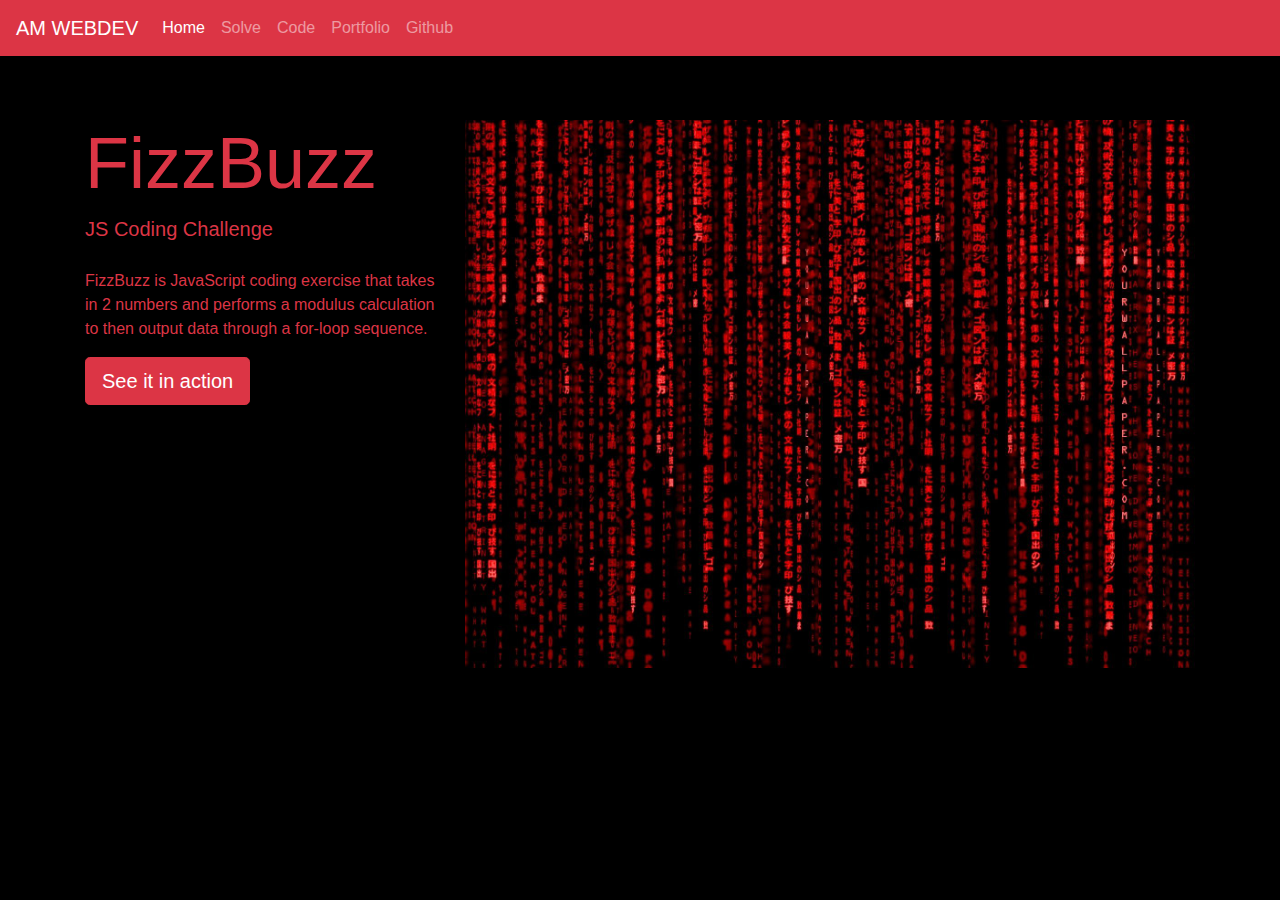
<file: index.html>
<!doctype html>
<html lang="en">

<head>
  <title>FizzBuzz</title>
  <!-- Required meta tags -->
  <meta charset="utf-8">
  <meta name="viewport" content="width=device-width, initial-scale=1, shrink-to-fit=no">

  <!-- Bootstrap CSS -->
  <link rel="stylesheet" href="https://stackpath.bootstrapcdn.com/bootstrap/4.3.1/css/bootstrap.min.css"
    integrity="sha384-ggOyR0iXCbMQv3Xipma34MD+dH/1fQ784/j6cY/iJTQUOhcWr7x9JvoRxT2MZw1T" crossorigin="anonymous">
  <link rel="stylesheet" href="css/fizzbuzz.css">
</head>

<body>

  <nav class="navbar navbar-expand-sm navbar-dark bg-danger">
    <a class="navbar-brand" href="#">AM WEBDEV</a>
    <button class="navbar-toggler d-lg-none" type="button" data-toggle="collapse" data-target="#collapsibleNavId"
      aria-controls="collapsibleNavId" aria-expanded="false" aria-label="Toggle navigation"></button>
    <div class="collapse navbar-collapse" id="collapsibleNavId">
      <ul class="navbar-nav mr-auto mt-2 mt-lg-0">
        <li class="nav-item active">
          <a class="nav-link" href="index.html">Home <span class="sr-only">(current)</span></a>
        </li>
        <li class="nav-item">
          <a class="nav-link" href="solve.html">Solve</a>
        </li>
        <li class="nav-item">
          <a class="nav-link" href="code.html">Code</a>
        </li>
        <li class="nav-item">
          <a class="nav-link" href="https://alex-fizzbuzz.netlify.app/">Portfolio</a>
        </li>
        <li class="nav-item">
          <a class="nav-link" href="https://github.com/maldoalex/Fizzbuzz">Github</a>
        </li>
      </ul>
    </div>
  </nav>

  <!-- Jumbotron Section -->
  <div class="jumbotron jumbotron-fluid bg-transparent text-danger">
    <div class="container">
      <div class="row">
        <div class="col-md-4">
          <h1 class="display-3">FizzBuzz</h1>
          <p class="lead">JS Coding Challenge</p>
          <hr class="my-2">
          <p>FizzBuzz is JavaScript coding exercise that takes in 2 numbers and performs a modulus calculation to then
            output data through a for-loop sequence.</p>
          <p class="lead">
            <a class="btn btn-danger btn-lg" href="solve.html" role="button">See it in action</a>
          </p>
        </div>
        <div class="col-md-8">
          <img width="100%" src="/img/matrix.jpg" alt="">
        </div>
      </div>
    </div>
  </div>


  <!-- Optional JavaScript -->
  <!-- jQuery first, then Popper.js, then Bootstrap JS -->
  <script src="https://code.jquery.com/jquery-3.3.1.slim.min.js"
    integrity="sha384-q8i/X+965DzO0rT7abK41JStQIAqVgRVzpbzo5smXKp4YfRvH+8abtTE1Pi6jizo"
    crossorigin="anonymous"></script>
  <script src="https://cdnjs.cloudflare.com/ajax/libs/popper.js/1.14.7/umd/popper.min.js"
    integrity="sha384-UO2eT0CpHqdSJQ6hJty5KVphtPhzWj9WO1clHTMGa3JDZwrnQq4sF86dIHNDz0W1"
    crossorigin="anonymous"></script>
  <script src="https://stackpath.bootstrapcdn.com/bootstrap/4.3.1/js/bootstrap.min.js"
    integrity="sha384-JjSmVgyd0p3pXB1rRibZUAYoIIy6OrQ6VrjIEaFf/nJGzIxFDsf4x0xIM+B07jRM"
    crossorigin="anonymous"></script>
  <script src="js/fizzbuzz.js"></script>
</body>

</html>
</file>
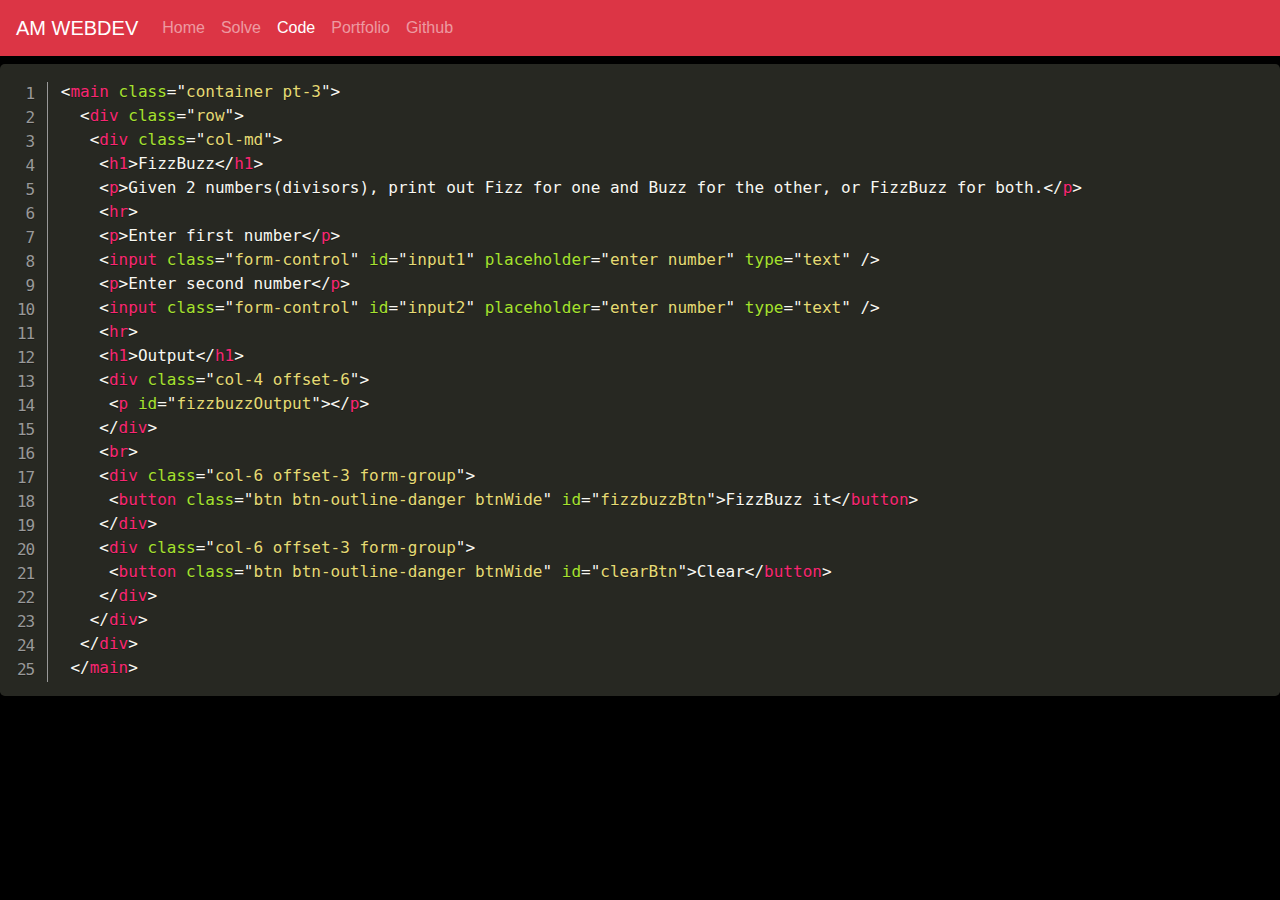
<file: code.html>
<!doctype html>
<html lang="en">

<head>
  <title>FizzBuzz</title>
  <!-- Required meta tags -->
  <meta charset="utf-8">
  <meta name="viewport" content="width=device-width, initial-scale=1, shrink-to-fit=no">

  <!-- Bootstrap CSS -->
  <link rel="stylesheet" href="https://stackpath.bootstrapcdn.com/bootstrap/4.3.1/css/bootstrap.min.css"
    integrity="sha384-ggOyR0iXCbMQv3Xipma34MD+dH/1fQ784/j6cY/iJTQUOhcWr7x9JvoRxT2MZw1T" crossorigin="anonymous">
  <link rel="stylesheet" href="css/fizzbuzz.css">
  <link rel="stylesheet" href="css/prism.css">
</head>

<body>

  <nav class="navbar navbar-expand-sm navbar-dark bg-danger">
    <a class="navbar-brand" href="#">AM WEBDEV</a>
    <button class="navbar-toggler d-lg-none" type="button" data-toggle="collapse" data-target="#collapsibleNavId"
      aria-controls="collapsibleNavId" aria-expanded="false" aria-label="Toggle navigation"></button>
    <div class="collapse navbar-collapse" id="collapsibleNavId">
      <ul class="navbar-nav mr-auto mt-2 mt-lg-0">
        <li class="nav-item">
          <a class="nav-link" href="index.html">Home <span class="sr-only">(current)</span></a>
        </li>
        <li class="nav-item">
          <a class="nav-link" href="solve.html">Solve</a>
        </li>
        <li class="nav-item active">
          <a class="nav-link" href="code.html">Code</a>
        </li>
        <li class="nav-item">
          <a class="nav-link" href="https://alex-fizzbuzz.netlify.app/">Portfolio</a>
        </li>
        <li class="nav-item">
          <a class="nav-link" href="https://github.com/maldoalex/Fizzbuzz">Github</a>
        </li>
      </ul>
    </div>
  </nav>

  <script type="text/plain" class="language-markup line-numbers">
<main class="container pt-3">
  <div class="row">
   <div class="col-md">
    <h1>FizzBuzz</h1>
    <p>Given 2 numbers(divisors), print out Fizz for one and Buzz for the other, or FizzBuzz for both.</p>
    <hr>
    <p>Enter first number</p>
    <input class="form-control" id="input1" placeholder="enter number" type="text" />
    <p>Enter second number</p>
    <input class="form-control" id="input2" placeholder="enter number" type="text" />
    <hr>
    <h1>Output</h1>
    <div class="col-4 offset-6">
     <p id="fizzbuzzOutput"></p>
    </div>
    <br>
    <div class="col-6 offset-3 form-group">
     <button class="btn btn-outline-danger btnWide" id="fizzbuzzBtn">FizzBuzz it</button>
    </div>
    <div class="col-6 offset-3 form-group">
     <button class="btn btn-outline-danger btnWide" id="clearBtn">Clear</button>
    </div>
   </div>
  </div>
 </main>
</script>


  <!-- Optional JavaScript -->
  <!-- jQuery first, then Popper.js, then Bootstrap JS -->
  <script src="https://code.jquery.com/jquery-3.3.1.slim.min.js"
    integrity="sha384-q8i/X+965DzO0rT7abK41JStQIAqVgRVzpbzo5smXKp4YfRvH+8abtTE1Pi6jizo"
    crossorigin="anonymous"></script>
  <script src="https://cdnjs.cloudflare.com/ajax/libs/popper.js/1.14.7/umd/popper.min.js"
    integrity="sha384-UO2eT0CpHqdSJQ6hJty5KVphtPhzWj9WO1clHTMGa3JDZwrnQq4sF86dIHNDz0W1"
    crossorigin="anonymous"></script>
  <script src="https://stackpath.bootstrapcdn.com/bootstrap/4.3.1/js/bootstrap.min.js"
    integrity="sha384-JjSmVgyd0p3pXB1rRibZUAYoIIy6OrQ6VrjIEaFf/nJGzIxFDsf4x0xIM+B07jRM"
    crossorigin="anonymous"></script>
  <script src="js/fizzbuzz.js"></script>
  <script src="js/prism.js"></script>
</body>

</html>
</file>
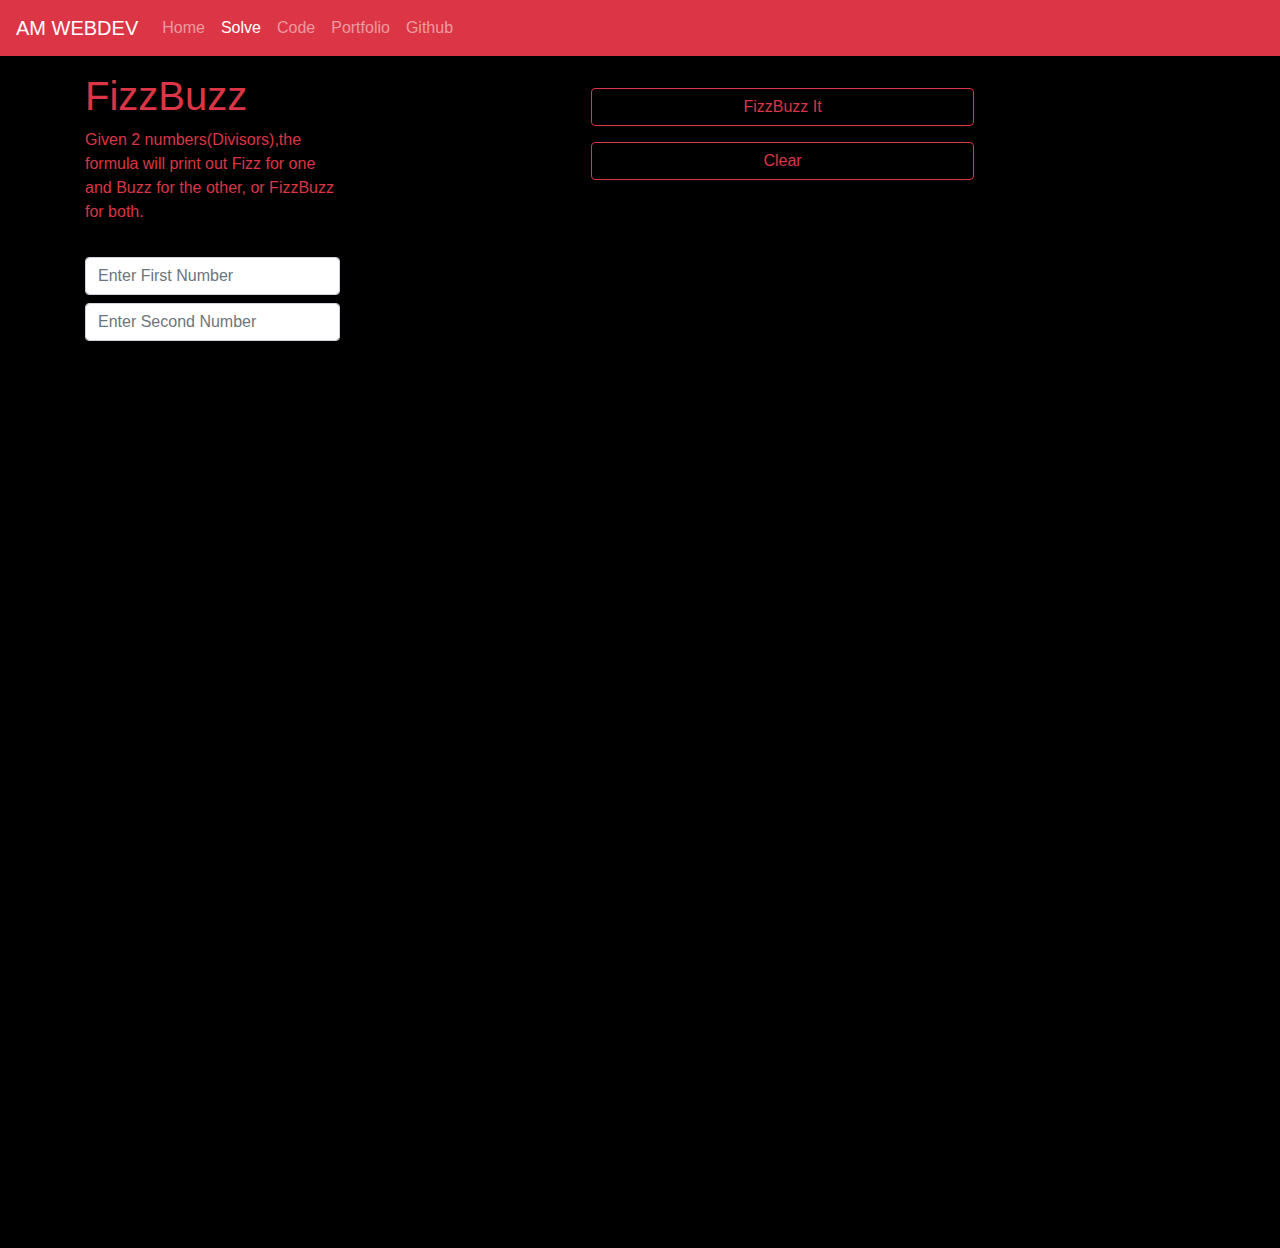
<file: solve.html>
<!doctype html>
<html lang="en">

<head>
 <title>FizzBuzz</title>
 <!-- Required meta tags -->
 <meta charset="utf-8">
 <meta name="viewport" content="width=device-width, initial-scale=1, shrink-to-fit=no">

 <!-- Bootstrap CSS -->
 <link rel="stylesheet" href="https://stackpath.bootstrapcdn.com/bootstrap/4.3.1/css/bootstrap.min.css"
  integrity="sha384-ggOyR0iXCbMQv3Xipma34MD+dH/1fQ784/j6cY/iJTQUOhcWr7x9JvoRxT2MZw1T" crossorigin="anonymous">
 <link rel="stylesheet" href="css/fizzbuzz.css">
</head>

<body>

 <nav class="navbar navbar-expand-sm navbar-dark bg-danger">
  <a class="navbar-brand" href="#">AM WEBDEV</a>
  <button class="navbar-toggler d-lg-none" type="button" data-toggle="collapse" data-target="#collapsibleNavId"
   aria-controls="collapsibleNavId" aria-expanded="false" aria-label="Toggle navigation"></button>
  <div class="collapse navbar-collapse" id="collapsibleNavId">
   <ul class="navbar-nav mr-auto mt-2 mt-lg-0">
    <li class="nav-item">
     <a class="nav-link" href="index.html">Home <span class="sr-only">(current)</span></a>
    </li>
    <li class="nav-item active">
     <a class="nav-link" href="solve.html">Solve</a>
    </li>
    <li class="nav-item">
     <a class="nav-link" href="code.html">Code</a>
    </li>
    <li class="nav-item">
     <a class="nav-link" href="https://alex-fizzbuzz.netlify.app/">Portfolio</a>
    </li>
    <li class="nav-item">
     <a class="nav-link" href="https://github.com/maldoalex/Fizzbuzz">Github</a>
    </li>
   </ul>
  </div>
 </nav>

 <main class="container pt-3">
  <div class="row">
   <div class="col-md-3 text-danger">
    <h1>FizzBuzz</h1>
    <p>Given 2 numbers(Divisors),the formula will print out Fizz for one and Buzz for the other, or FizzBuzz for both.
    </p>
    <hr>
    <input class="form-control mb-2" id="input1" placeholder="Enter First Number" type="text" />
    <input class="form-control" id="input2" placeholder="Enter Second Number" type="text" />
   </div>


   <div class="col-md-9">

    <div class="col-8 offset-2 text-danger">
     <p id="fizzbuzzOutput"></p>
    </div>

    <div class="col-6 offset-3 form-group">
     <button class="btn btn-outline-danger btnWide" id="fizzbuzzBtn">FizzBuzz It</button>
    </div>

    <div class="col-6 offset-3 form-group">
     <button class="btn btn-outline-danger btnWide" id="clearBtn">Clear</button>
    </div>

   </div>
  </div>
 </main>


 <!-- Optional JavaScript -->
 <!-- jQuery first, then Popper.js, then Bootstrap JS -->
 <script src="https://code.jquery.com/jquery-3.3.1.slim.min.js"
  integrity="sha384-q8i/X+965DzO0rT7abK41JStQIAqVgRVzpbzo5smXKp4YfRvH+8abtTE1Pi6jizo" crossorigin="anonymous"></script>
 <script src="https://cdnjs.cloudflare.com/ajax/libs/popper.js/1.14.7/umd/popper.min.js"
  integrity="sha384-UO2eT0CpHqdSJQ6hJty5KVphtPhzWj9WO1clHTMGa3JDZwrnQq4sF86dIHNDz0W1" crossorigin="anonymous"></script>
 <script src="https://stackpath.bootstrapcdn.com/bootstrap/4.3.1/js/bootstrap.min.js"
  integrity="sha384-JjSmVgyd0p3pXB1rRibZUAYoIIy6OrQ6VrjIEaFf/nJGzIxFDsf4x0xIM+B07jRM" crossorigin="anonymous"></script>
 <script src="js/fizzbuzz.js"></script>
</body>

</html>
</file>
<file: css/fizzbuzz.css>
.btnWide {
 width: 100%;
}

body {
 background-color: black;
 overflow: hidden user-select: none margin: 0
}
</file>
